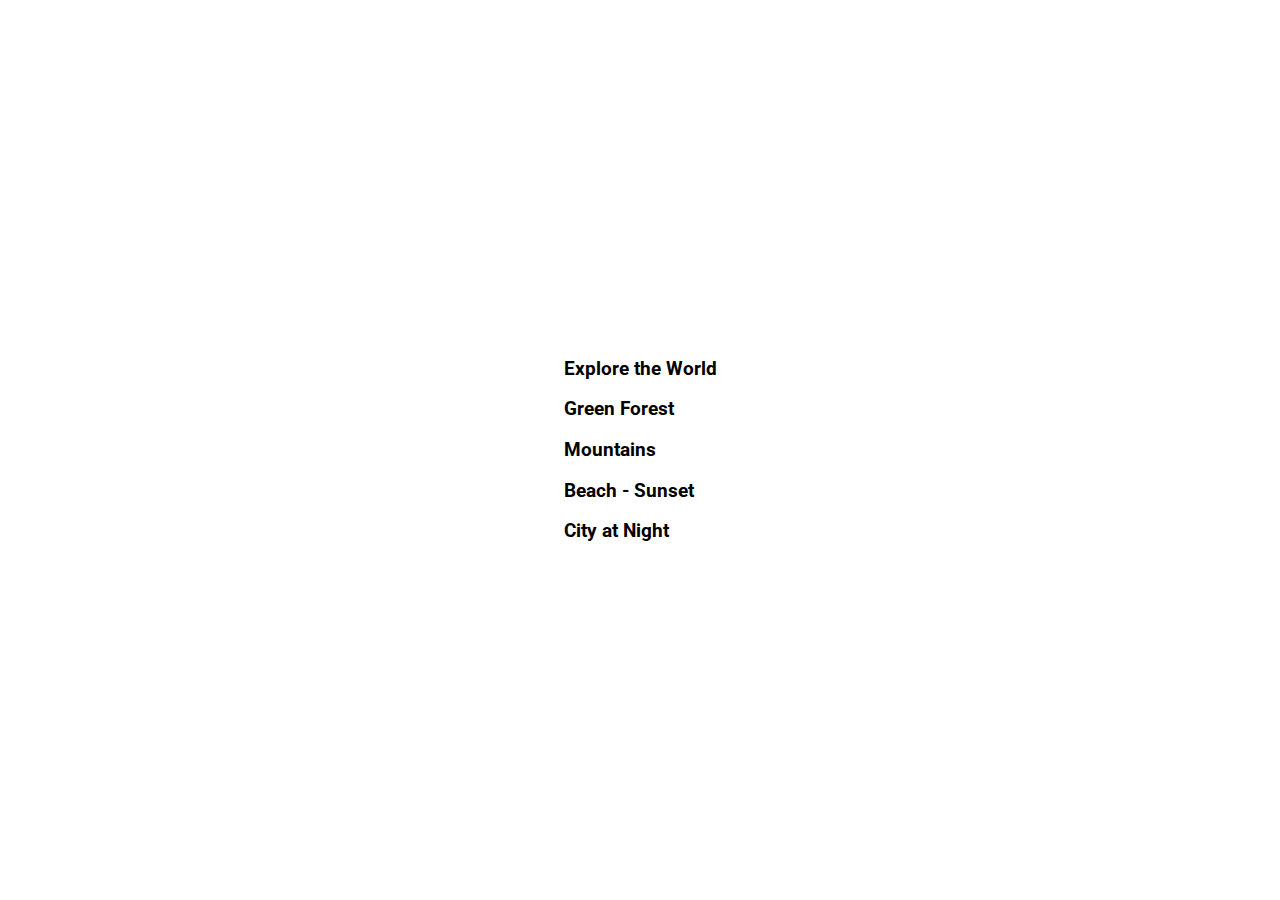
<file: expanding-cards/index.html>
<!DOCTYPE html>
<html lang="en">
  <head>
    <meta charset="UTF-8" />
    <meta name="viewport" content="width=device-width, initial-scale=1.0" />
    <!-- <link rel="stylesheet" href="https://cdnjs.cloudflare.com/ajax/libs/font-awesome/6.7.2/css/all.min.css"> -->
    <link rel="stylesheet" href="style.css" />
    <title>Expanding Cards</title>
  </head>
  <body>
    <div class="container">
      <div
        class="panel active"
        style="
          background-image: url('https://images.unsplash.com/photo-1558979158-65a1eaa08691?ixlib=rb-1.2.1&ixid=eyJhcHBfaWQiOjEyMDd9&auto=format&fit=crop&w=1350&q=80');
        "
      >
        <h3>Explore the World</h3>
      </div>

      <div
        class="panel"
        style="
          background-image: url('https://images.unsplash.com/photo-1547014762-3a94fb4df70a?q=80&w=686&auto=format&fit=crop&ixlib=rb-4.1.0&ixid=M3wxMjA3fDB8MHxwaG90by1wYWdlfHx8fGVufDB8fHx8fA%3D%3D');
        "
      >
        <h3>Green Forest</h3>
      </div>

      <div
        class="panel"
        style="
          background-image: url('https://images.unsplash.com/photo-1743704458905-9edf92294d7e?q=80&w=1508&auto=format&fit=crop&ixlib=rb-4.1.0&ixid=M3wxMjA3fDB8MHxwaG90by1wYWdlfHx8fGVufDB8fHx8fA%3D%3D');
        "
      >
        <h3>Mountains</h3>
      </div>

      <div
        class="panel"
        style="
          background-image: url('https://images.unsplash.com/photo-1748182575169-e1e8e3901ec3?q=80&w=1170&auto=format&fit=crop&ixlib=rb-4.1.0&ixid=M3wxMjA3fDB8MHxwaG90by1wYWdlfHx8fGVufDB8fHx8fA%3D%3D');
        "
      >
        <h3>Beach - Sunset</h3>
      </div>

      <div
        class="panel"
        style="
          background-image: url('https://images.unsplash.com/photo-1444723121867-7a241cacace9?q=80&w=1170&auto=format&fit=crop&ixlib=rb-4.1.0&ixid=M3wxMjA3fDB8MHxwaG90by1wYWdlfHx8fGVufDB8fHx8fA%3D%3D');
        "
      >
        <h3>City at Night</h3>
      </div>
    </div>
    <script src="script.js"></script>
  </body>
</html>
</file>
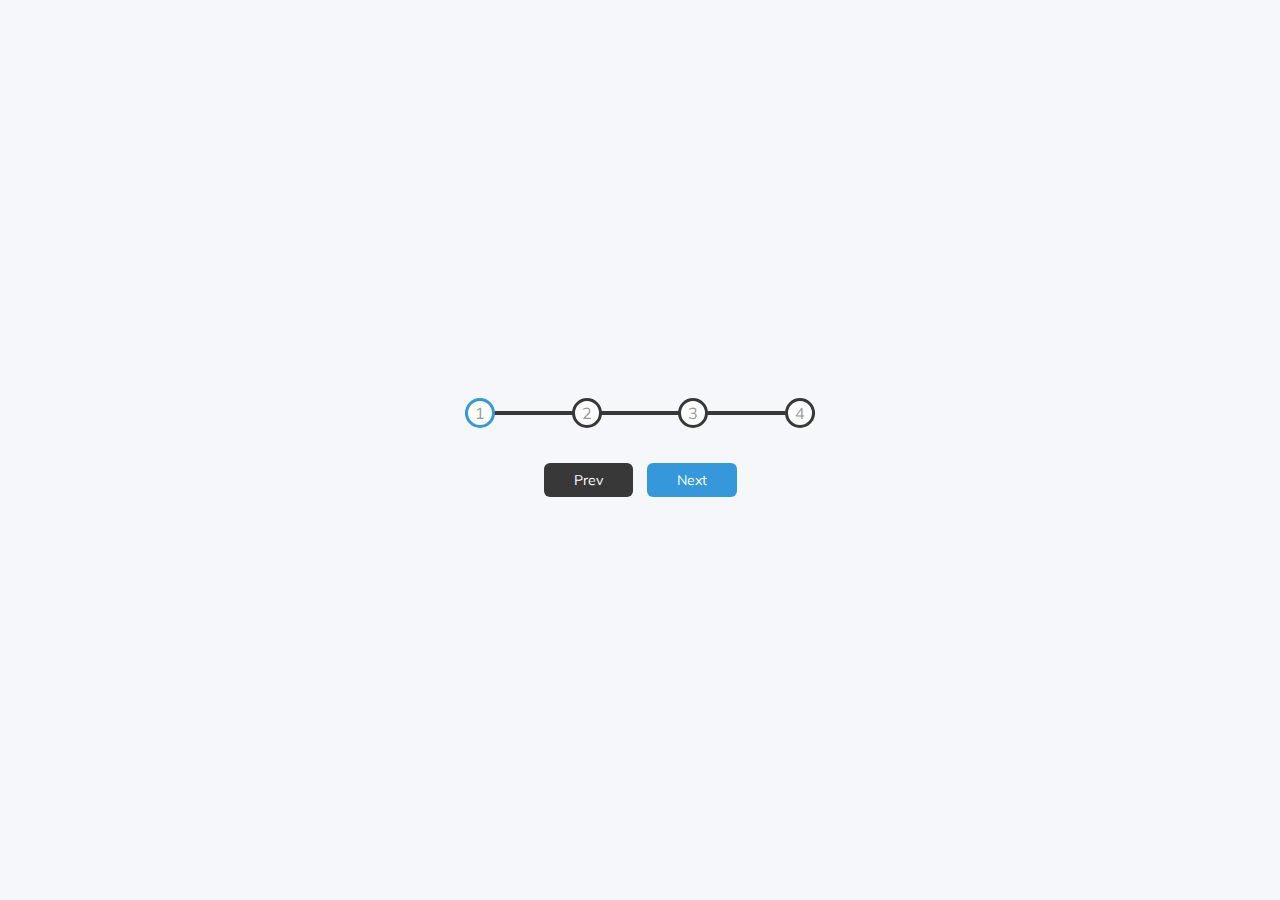
<file: progress-steps/index.html>
<!DOCTYPE html>
<html lang="en">
  <head>
    <meta charset="UTF-8" />
    <meta name="viewport" content="width=device-width, initial-scale=1.0" />
    <!-- <link rel="stylesheet" href="https://cdnjs.cloudflare.com/ajax/libs/font-awesome/6.7.2/css/all.min.css"> -->
    <link rel="stylesheet" href="style.css" />
    <title>Progress Steps</title>
  </head>
  <body>
    <div class="container">
      <div class="progress-container">
        <div class="progress" id="progress"></div>
        <div class="circle active">1</div>
        <div class="circle">2</div>
        <div class="circle">3</div>
        <div class="circle">4</div>
      </div>

      <button class="btn" id="prev" disabled>Prev</button>
      <button class="btn" id="next">Next</button>
    </div>
    <script src="script.js"></script>
  </body>
</html>
</file>
<file: expanding-cards/style.css>
@import url('https://fonts.googleapis.com/css2?family=Roboto:ital,wght@0,100..900;1,100..900&family=Rubik:ital,wght@0,300..900;1,300..900&display=swap');

* {
    box-sizing: border-box;
}

body {
    font-family: 'Roboto', sans-serif;
    display: flex;
    flex-direction: column;
    align-items: center;
    justify-content: center;
    height: 100vh;
    overflow: hidden;
    margin: 0;
}
</file>
<file: progress-steps/style.css>
@import url('https://fonts.googleapis.com/css?family=Muli&display=swap');

:root {
    --line-border-fill: #3498db;
    --line-border-empty: #383838;
}

* {
    box-sizing: border-box;
}

body {
    background-color: #f6f7fb;
    font-family: 'Muli', sans-serif;
    display: flex;
    align-items: center;
    justify-content: center;
    height: 100vh;
    overflow: hidden;
    margin: 0;
}

.container {
    text-align: center;
}

.progress-container {
    display: flex;
    justify-content: space-between;
    position: relative;
    margin-bottom: 30px;
    max-width: 100%;
    width: 350px;
}

.progress-container::before {
    content: '';
    background-color: var(--line-border-empty);
    position: absolute;
    top: 50%;
    left: 0;
    transform: translateY(-50%);
    height: 4px;
    width: 100%;
    z-index: -1;
}

.progress {
    background-color: var(--line-border-fill);
    position: absolute;
    top: 50%;
    left: 0;
    transform: translateY(-50%);
    height: 4px;
    width: 0%;
    z-index: -1;
    transition: 0.4s ease;
}

.circle {
    background-color: #fff;
    color: #999;
    border-radius: 50%;
    height: 30px;
    width: 30px;
    display: flex;
    align-items: center;
    justify-content: center;
    border: 3px solid var(--line-border-empty);
    transition: 0.4s ease;
}

.circle.active {
    border-color: var(--line-border-fill);
}

.btn {
    background-color: var(--line-border-fill);
    color: #fff;
    border: 0;
    border-radius: 6px;
    cursor: pointer;
    font-family: inherit;
    padding: 8px 30px;
    margin: 5px;
    font-size: 14px;
}

.btn:active {
    transform: scale(0.98);
}

.btn:focus {
    outline: 0;
}

.btn:disabled {
    background-color: var(--line-border-empty);
    cursor: not-allowed;
}
</file>
